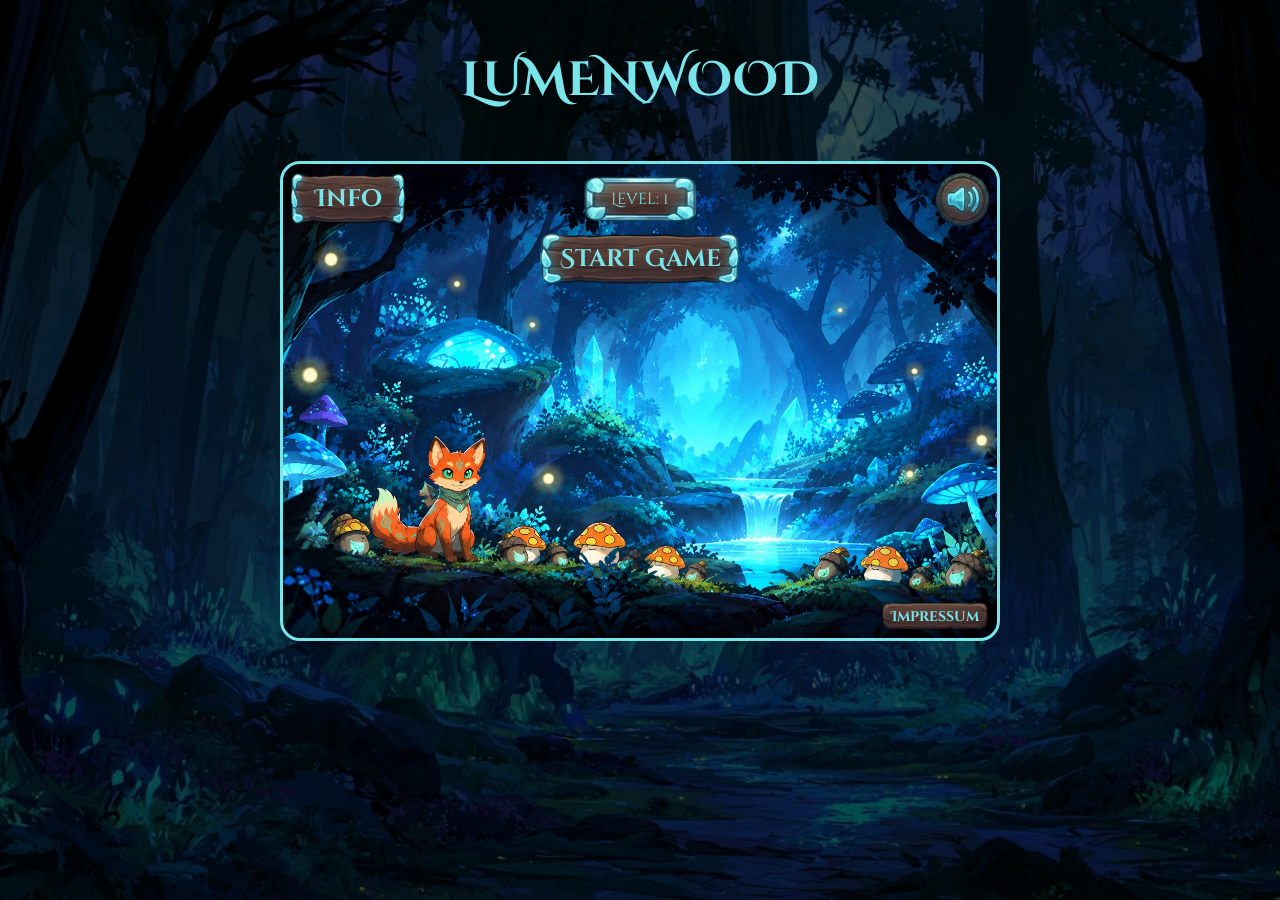
<file: index.html>
<!doctype html>
<html lang="en">
	<head>
		<meta charset="UTF-8" />
		<meta name="viewport" content="width=device-width, initial-scale=1.0" />
		<link rel="shortcut icon" href="./img/favicon.png" type="image/x-icon" />
		<link rel="icon" href="./img/favicon.png" type="image/x-icon" />
		<link rel="stylesheet" href="./style.css" />
		<script type="module" src="./javaScript/game.js"></script>
		<title>Lumenwood</title>
	</head>
	<body>
		<main>
			<h1 id="header" class="hide">LUMENWOOD</h1>
			<p id="rotateMessage" class="hide">Please rotate your device to play.</p>
			<div id="wrprCanvas" class="wrprCanvasStyle hide">
				<!-- canvas -->
				<canvas id="canvas" width="720" height="480"></canvas>
				<!-- overlay -->
				<section id="overlay" class="overlayStyle">
					<!-- btns top -->
					<div id="btnsTop" class="btnsTopStyle">
						<div id="wrprTopBtns">
							<button id="btnInfo" class="btnsStyle btnInfoStyle">Info</button>
							<div class="levelStyle">
								<p id="level"></p>
							</div>
							<button id="btnMute" class="btnMuteStyle btnsStyle soundMuted"></button>
						</div>
						<div id="btnStartWrpr" class="btnStartWrprStyle">
							<button id="btnStartGame" class="btnStartGameStyle btnsStyle">Start Game</button>
						</div>
					</div>
					<!-- btns bottom -->
					<div id="btnsBottom" class="btnsBottomStyle">
						<section id="btnsPostGame" class="btnsPostGameStyle hide">
							<button id="btnRestart" class="btnRestartStyle btnsStyle">Restart</button>
							<button id="btnNextLvl" class="btnNextLvlStyle btnsStyle">Next Level</button>
							<button id="btnHome" class="btnHomeStyle btnsStyle">Home</button>
						</section>
						<section id="sectImpressum" class="wrprImpressum">
							<button class="btnsStyle btnImpessum"><a href="html/impressum.html" target="_blank">Impressum</a></button>
						</section>
						<!-- btns mobile -->
						<section id="mobileBtns" class="mobileBtnsStyle hide">
							<div class="btnSect">
								<button id="btnLeft" class="btnLeftStyle btnsStyle">
									<img src="./img/buttons/mobile-btn-left.png" alt="Button left" />
								</button>
								<button id="btnRight" class="btnRightStyle btnsStyle">
									<img src="./img/buttons/mobile-btn-right.png" alt="Button right" />
								</button>
							</div>
							<div class="btnSect">
								<button id="btnJump" class="btnJumpStyle btnsStyle">
									<img src="./img/buttons/mobile-btn-jump.png" alt="button jump" />
								</button>
								<button id="btnThrow" class="btnThrowStyle btnsStyle">
									<img src="./img/buttons/mobile-btn-acorn.png" alt="button throw" />
								</button>
							</div>
						</section>
					</div>
				</section>
			</div>
			<!-- dialog game info -->
			<dialog id="gameInfo" closedby="any">
				<div class="wrprDialog">
					<div class="padding-wrapper">
						<div class="info-content">
							<section id="wrprBtnClose">
								<button id="btnClose"><img src="./img/buttons/btn-close.png" alt="button close dialog" /></button>
							</section>
							<section>
								<h2>How to play:</h2>
								<p>
									Collect acorns throughout the level. <br />
									You can throw acorns at mushrooms to defeat them. Small mushrooms can also be defeated by jumping on them. <br />
									Be careful not to waste all your acorns — you will need them later to defeat the final boss. The boss can only be defeated
									by throwing acorns at him.
								</p>
							</section>
							<section id="infoControls">
								<h2>Controls:</h2>
								<div class="key-controls">
									<div>
										<img src="./img/icons/key-up.png" alt="icon keyboard key arrow up" />
										<p>Jump</p>
									</div>
									<div>
										<img src="./img/icons/key-left.png" alt="icon keyboard key arrow left" />
										<p>Left</p>
									</div>
									<div>
										<img src="./img/icons/key-right.png" alt="icon keyboard key arrow right" />
										<p>Right</p>
									</div>
									<div>
										<img src="./img/icons/key-d.png" alt="icon keyboard key D" />
										<p>Throw</p>
									</div>
								</div>
							</section>
						</div>
					</div>
				</div>
			</dialog>
		</main>
	</body>
</html>
</file>
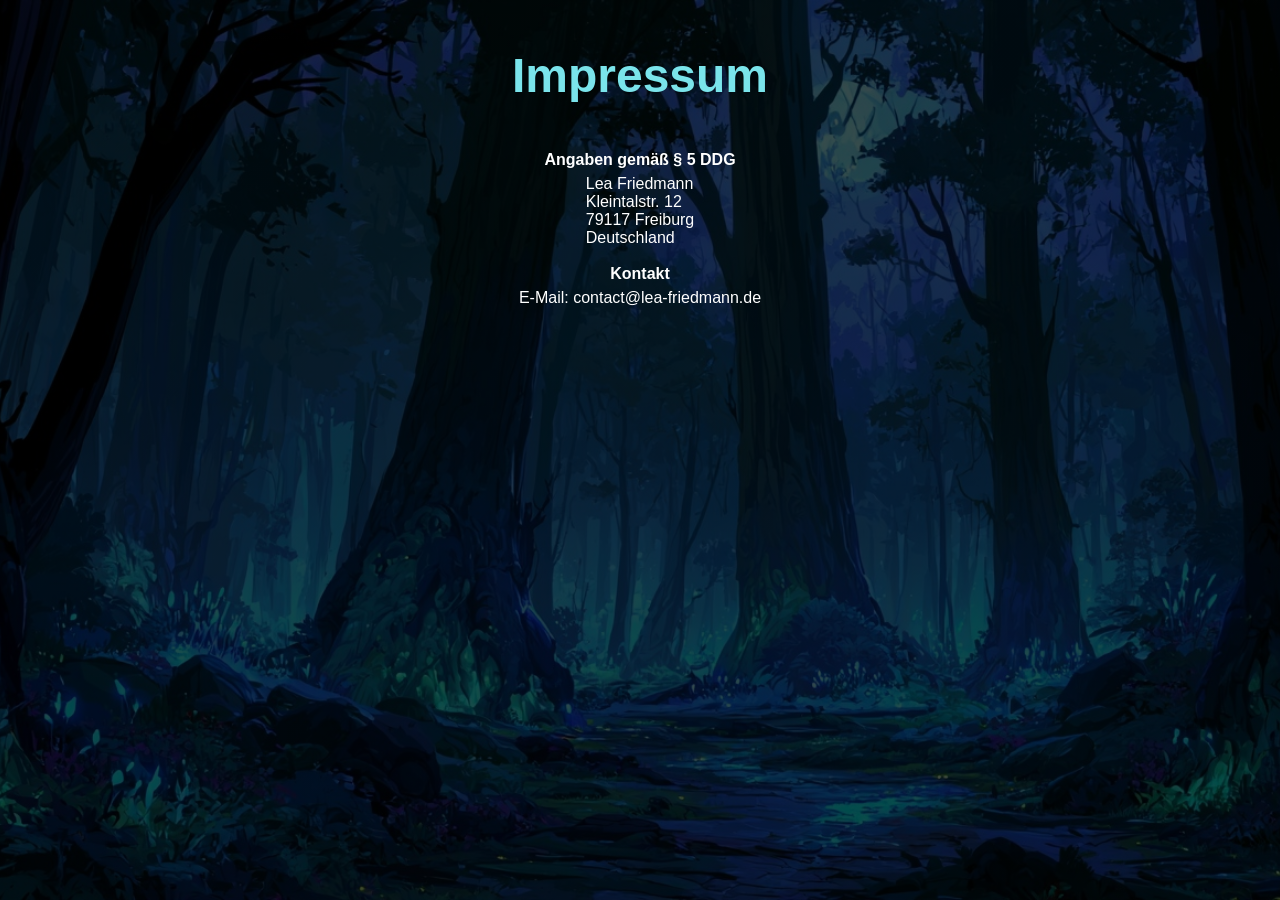
<file: html/impressum.html>
<!doctype html>
<html lang="en">
    <head>
        <meta charset="UTF-8" />
        <meta name="viewport" content="width=device-width, initial-scale=1.0" />
        <link rel="shortcut icon" href="../img/favicon.png" type="image/x-icon" />
        <link rel="icon" href="../img/favicon.png" type="image/x-icon" />
        <link rel="stylesheet" href="../style.css">
        <title>Impressum</title>
    </head>
    <body id="impressum">
        <h1>Impressum</h1>
        <h2>Angaben gemäß § 5 DDG</h2>
        <section>
            <p>Lea Friedmann</p>
            <p>Kleintalstr. 12</p>
            <p>79117 Freiburg</p>
            <p>Deutschland</p>
        </section><br>
        <h2>Kontakt</h2>
        <p>E-Mail: contact@lea-friedmann.de</p>
    </body>
</html>
</file>
<file: style.css>
/* #region general */
* {
	margin: 0;
	padding: 0;
	scroll-behavior: smooth;
	box-sizing: border-box;
	text-decoration: none;
	position: relative;
	list-style: none;
	font-size: inherit;
	color: inherit;
	font-family: inherit;
	background: initial;
	border: initial;
}

button {
	cursor: pointer;
}

/* cinzel-decorative-regular - latin */
@font-face {
	font-display: swap;
	font-family: "Cinzel Decorative";
	font-style: normal;
	font-weight: 400;
	src: url("./fonts/cinzel-decorative-v19-latin-regular.woff2") format("woff2"); /* Chrome 36+, Opera 23+, Firefox 39+, Safari 12+, iOS 10+ */
}
/* cinzel-decorative-700 - latin */
@font-face {
	font-display: swap;
	font-family: "Cinzel Decorative";
	font-style: normal;
	font-weight: 700;
	src: url("./fonts/cinzel-decorative-v19-latin-700.woff2") format("woff2"); /* Chrome 36+, Opera 23+, Firefox 39+, Safari 12+, iOS 10+ */
}
/* cinzel-decorative-900 - latin */
@font-face {
	font-display: swap;
	font-family: "Cinzel Decorative";
	font-style: normal;
	font-weight: 900;
	src: url("./fonts/cinzel-decorative-v19-latin-900.woff2") format("woff2"); /* Chrome 36+, Opera 23+, Firefox 39+, Safari 12+, iOS 10+ */
}
/* #endregion */

html {
	height: 100%;
	width: 100%;
}

body {
	height: 100%;
	background: linear-gradient(rgba(0, 0, 0, 0.7), rgba(0, 0, 0, 0.7)), url(./img/background-body.jpg);
	background-size: cover;
	background-position: bottom;
	background-repeat: no-repeat;
	display: flex;
	flex-direction: column;
	align-items: center;
	font-family: "Cinzel Decorative", serif;
}

.positionCenter {
	justify-content: center;
}

h1 {
	text-align: center;
	margin: 48px;
	font-size: 48px;
	font-weight: 700;
	color: #7ae4eb;
}

#rotateMessage {
	font-size: clamp(1.1rem, 3vw, 1.5rem);
	text-align: center;
	padding: 8px;
	color: #7ae4eb;
}

/* #region canvas */
.wrprCanvasStyle {
	position: relative;
	width: min(720px, 100dvw, calc(100dvh * 1.5));
	aspect-ratio: 720 / 480;

	canvas {
		display: block;
		width: 100%;
		height: 100%;
		border-radius: 20px;
		border: 3px solid #7ae4eb;
		background-image: url(./img/home.jpg);
		background-size: cover;
		background-position: center;
		background-repeat: no-repeat;
	}

	/* #region canvas overlay */
	.overlayStyle {
		width: 100%;
		height: 100%;
		position: absolute;
		top: 0;
		z-index: 1;
		display: flex;
		flex-direction: column;
		justify-content: space-between;

		.btnsStyle {
			background-size: cover;
			background-repeat: no-repeat;
			padding: 4px;
			color: #7ae4eb;
			font-size: clamp(1.1rem, 3vw, 1.5rem);
			font-weight: 700;
		}

		.btnsStyle:hover {
			transform: scale(1.05);
		}

		.btnsTopStyle {
			width: 100%;
			height: fit-content;
			padding: 8px;
			display: flex;
			justify-content: center;
			flex-direction: column;

			#wrprTopBtns {
				width: 100%;
				display: flex;
				justify-content: space-between;
				align-items: center;

				.btnInfoStyle {
					background-image: url("./img/buttons/btn-4.png");
					background-size: 100% 100%;
					height: 40px;
					width: 80px;

					@media (min-width: 700px) {
						height: 60px;
						width: 120px;
					}
				}

				.btnMuteStyle {
					font-size: 0;
					width: clamp(45px, 6vw, 60px);
					aspect-ratio: 1 / 1;
					background-size: 100% 100%;
				}

				.soundMuted {
					background-image: url("./img/buttons/btn-mute.png");
				}

				.soundOn {
					background-image: url("./img/buttons/btn-sound.png");
				}

				.levelStyle {
					position: absolute;
					top: 50%;
					left: 50%;
					transform: translate(-50%, -50%);
					width: 100px;
					height: 40px;
					text-align: center;
					display: flex;
					justify-content: center;
					align-items: center;
					color: #7ae4eb;
					font-size: 14px;
					font-weight: 400;
					background-image: url("./img/buttons/level-background.png");
					background-size: 100% 100%;

					@media (min-width: 700px) {
						height: 50px;
						width: 120px;
						font-size: 16px;
					}
				}
			}

			.btnStartWrprStyle {
				width: 100%;
				text-align: center;

				.btnStartGameStyle {
					width: 180px;
					height: 40px;
					background-image: url("./img/buttons/btn-2.png");
					background-size: 100% 100%;

					@media (min-width: 700px) {
						height: 60px;
						width: 210px;
					}
				}
			}
		}

		.btnsBottomStyle {
			width: 100%;
		}

		.btnsPostGameStyle {
			width: 100%;
			height: fit-content;
			padding-bottom: 30px;
			display: flex;
			align-items: center;
			justify-content: space-around;

			button {
				background-image: url("./img/buttons/btn-2.png");
				background-size: 100% 100%;
				height: 50px;
				width: 140px;

				@media (min-width: 700px) {
					height: 60px;
					width: 190px;
				}
			}
		}

		.wrprImpressum {
			padding-bottom: 10px;
			padding-right: 10px;
			display: flex;
			align-items: center;
			justify-content: end;

			.btnImpessum {
				font-size: 14px;
				background-image: url("./img/buttons/btn-3.png");
				background-size: 100% 100%;
				height: 30px;
				width: 110px;
			}
		}

		.mobileBtnsStyle {
			display: flex;
			justify-content: space-between;
			align-items: center;
			width: 100vw;
			margin-left: calc(50% - 50vw);
			padding-left: 30px;
			padding-right: 30px;
			padding-bottom: 6px;

			div {
				display: flex;
				gap: 20px;
			}

			button {
				font-size: 0;
				border-radius: 10px;
				width: clamp(35px, 6vw, 50px);
				aspect-ratio: 1 / 1;
				-webkit-touch-callout: none;
				-webkit-user-select: none;
				user-select: none;

				img {
					width: 100%;
					aspect-ratio: 1 / 1;
				}
			}
		}

		.hide {
			display: none;
		}

		.invisible {
			visibility: hidden;
		}
	}
	/* #endregion */
}

.hide {
	display: none;
}

/* #endregion */

/* #region dialog */
.wrprDialog {
	background-image: url("./img/buttons/backgr-game-info.png");
	background-size: 100% 100%;
	color: white;
	font-size: 14px;
	width: clamp(300px, 60dvw, 600px);
	height: clamp(300px, 60dvw, 600px);
	aspect-ratio: 1/1;
	display: flex;
	flex-direction: column;
	gap: 16px;
	position: fixed;
	inset: 0px;
	max-width: 100vw;
	max-height: 100dvh;
	margin: auto;
	z-index: 1;

	.padding-wrapper {
		padding: 60px;

		@media (min-width: 850px) {
			padding: 90px 80px;
		}
	}

	.info-content {
		height: calc(clamp(300px, 60dvw, 600px) - 120px);
		max-height: calc(100dvh - 120px);
		box-sizing: border-box;
		overflow-y: auto;
		scrollbar-width: thin;
		scrollbar-color: #7ae4eb transparent;
		padding-right: 16px;
		box-shadow: 0 4px 2px -2px #7ae4eb;

		@media (min-width: 850px) {
			height: calc(clamp(300px, 60dvw, 600px) - 180px);
			max-height: calc(100dvh - 180px);
			box-shadow: none;
		}
	}

	#wrprBtnClose {
		text-align: right;
		padding: 6px;

		button {
			img {
				width: 25px;
				height: 25px;
			}
		}

		button:hover {
			transform: scale(1.1);
		}
	}

	h2 {
		margin-bottom: 8px;
		font-size: 16px;
	}

	#infoControls {
		margin-top: 16px;
	}

	.key-controls {
		display: grid;
		grid-template-columns: 1fr 1fr 1fr 1fr;

		div {
			display: flex;
			flex-direction: column;
			align-items: center;
			justify-content: center;
			gap: 8px;
		}
	}
}

#gameInfo::backdrop {
	overflow: hidden;
	overscroll-behavior: contain;
	background-color: black;
	opacity: 0.5;
}

/* #endregion */

#impressum {
	font-family: Arial, Helvetica, sans-serif;
	color: white;

	h2 {
		margin-bottom: 6px;
	}
}
</file>
